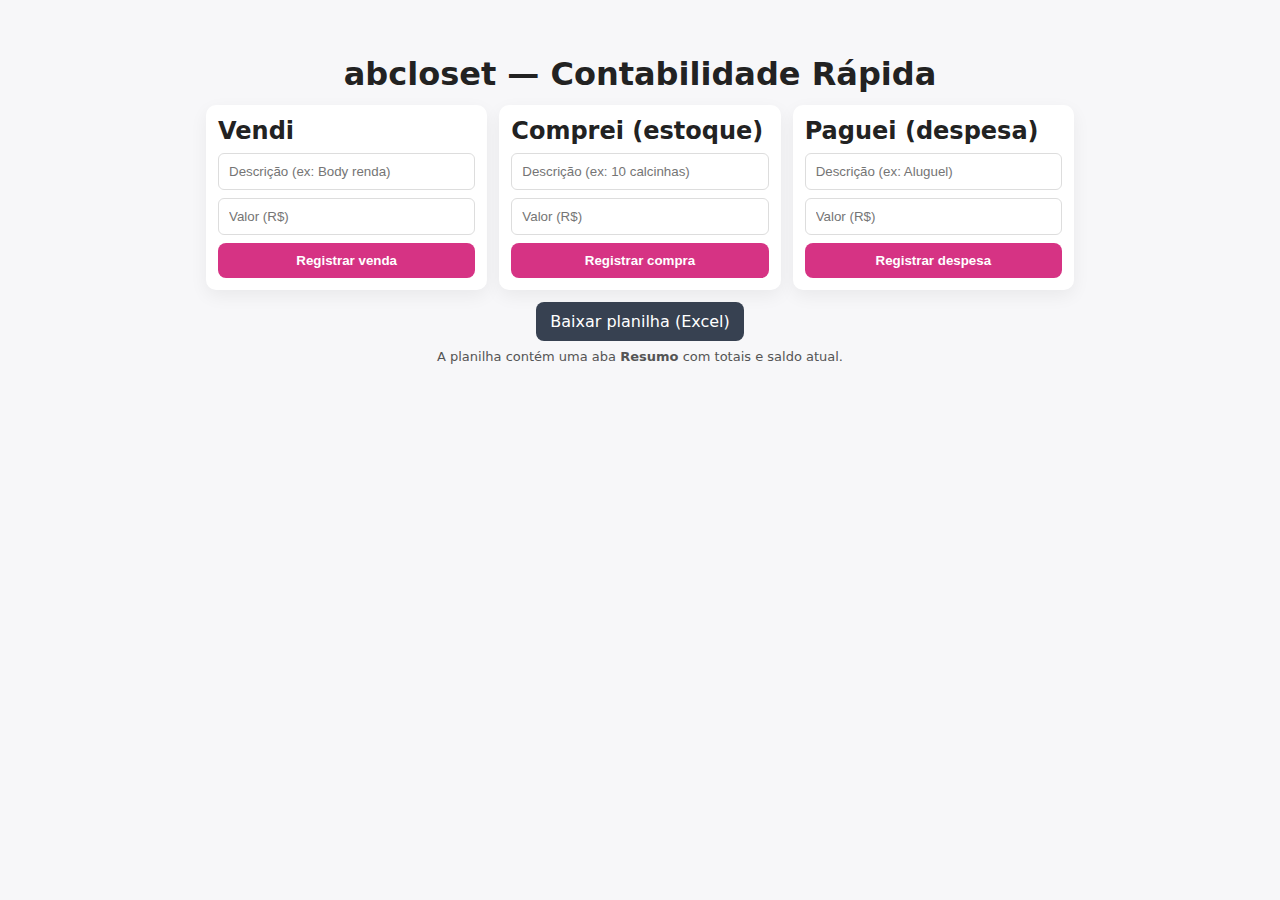
<file: templates/index.html>
<!doctype html>
<html lang="pt-BR">
<head>
<meta charset="utf-8" />
<meta name="viewport" content="width=device-width, initial-scale=1" />
<title>abcloset - Contabilidade</title>
<link rel="stylesheet" href="/static/style.css">
</head>
<body>
<main class="container">
<h1>abcloset — Contabilidade Rápida</h1>


<div class="cards">
<section class="card">
<h2>Vendi</h2>
<input id="vendas_desc" placeholder="Descrição (ex: Body renda)" />
<input id="vendas_val" placeholder="Valor (R$)" inputmode="decimal" />
<button onclick="submit('vendas')">Registrar venda</button>
</section>


<section class="card">
<h2>Comprei (estoque)</h2>
<input id="compras_desc" placeholder="Descrição (ex: 10 calcinhas)" />
<input id="compras_val" placeholder="Valor (R$)" inputmode="decimal" />
<button onclick="submit('compras')">Registrar compra</button>
</section>


<section class="card">
<h2>Paguei (despesa)</h2>
<input id="despesas_desc" placeholder="Descrição (ex: Aluguel)" />
<input id="despesas_val" placeholder="Valor (R$)" inputmode="decimal" />
<button onclick="submit('despesas')">Registrar despesa</button>
</section>
</div>


<div class="actions">
<a class="btn" href="/download">Baixar planilha (Excel)</a>
<p class="note">A planilha contém uma aba <strong>Resumo</strong> com totais e saldo atual.</p>
</div>


<div id="toast" class="toast"></div>
</main>


<script src="/static/script.js"></script>
</body>
</html>
</file>
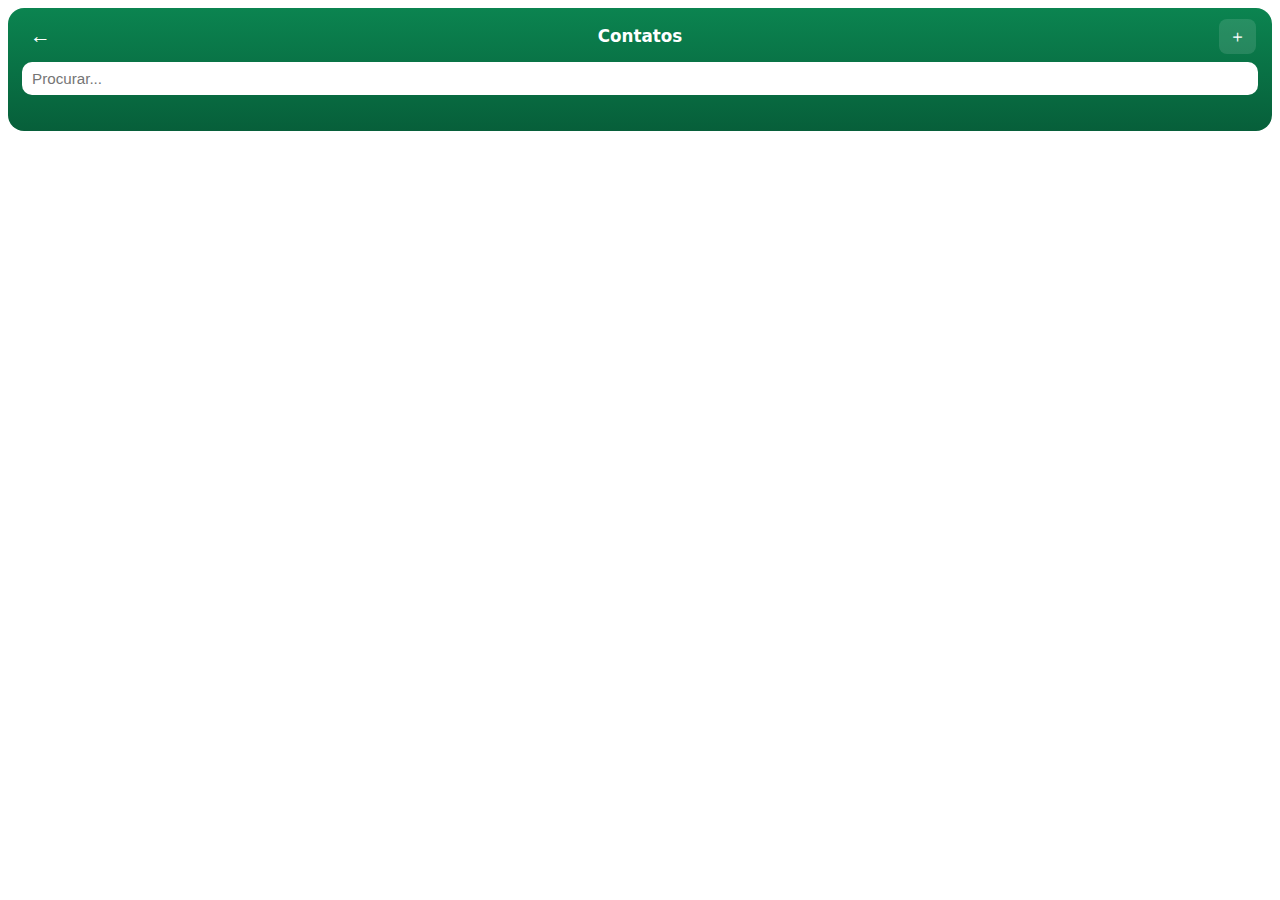
<file: abcloset-contabilidade/contatos2.html>
<!DOCTYPE html>
<html lang="pt-BR">
<head>
  <meta charset="UTF-8">
  <meta name="viewport" content="width=device-width, initial-scale=1.0">
  <title>Contatos - WhatsApp Mockup</title>
</head>
<body>
<style>
  .contacts-app{
    width:100%; height:100%;
    display:flex; flex-direction:column;
    background: linear-gradient(#0b8450, #075f3a);
    color:#fff; padding:10px; box-sizing:border-box;
    border-radius:16px; overflow:hidden;
    font-family: system-ui, -apple-system, "Segoe UI", Roboto, Arial;
  }
  .contacts-header{display:flex;align-items:center;justify-content:center;position:relative;padding:8px 4px;}
  .contacts-header h2{margin:0;font-size:1.05rem;}
  .back-btn{position:absolute;left:6px;background:transparent;border:none;color:white;font-size:1.3rem;cursor:pointer;}
  .add-btn{position:absolute;right:6px;background:rgba(255,255,255,0.12);border:none;color:white;padding:6px 10px;border-radius:8px;cursor:pointer;font-size:1.05rem;}
  .contacts-search{padding:8px 4px;}
  #contacts-search-input{width:100%;padding:8px 10px;border-radius:10px;border:none;outline:none;box-sizing:border-box;font-size:0.95rem;}
  .contacts-list{flex:1;overflow:auto;padding:6px;display:flex;flex-direction:column;gap:8px;margin-top:6px;}
  .contact-item{display:flex;gap:10px;align-items:center;background:rgba(255,255,255,0.06);padding:8px;border-radius:12px;cursor:pointer;transition:transform .12s;}
  .contact-item:hover{transform:translateY(-2px);}
  .contact-thumb{width:56px;height:56px;min-width:56px;border-radius:12px;z-index: 1;overflow:hidden;display:flex;align-items:center;justify-content:center;background:rgba(255,255,255,0.08);color:#fff;font-weight:700;}
  .contact-thumb img{width:100%;height:100%;object-fit:cover;display:block;z-index: 1;}
  .contact-thumb {
    width:56px;
    height:56px;
    min-width:56px;
    border-radius:50%; /* círculo */
    z-index: 1;
    overflow:hidden;
    display:flex;
    align-items:center;
    justify-content:center;
    background:rgba(255,255,255,0.08);
    color:#fff;
    font-weight:700;
    border: 2px solid transparent; /* borda padrão */
    transition: border 0.3s ease;
  }
  
  .contact-thumb.new-status {
    border: 2px solid #25D366; /* verde WhatsApp */
    animation: pulse 1.2s infinite alternate;
  }
  
  @keyframes pulse {
    0% { transform: scale(1); }
    50% { transform: scale(1.08); }
    100% { transform: scale(1); }
  }

  .contact-info{flex:1;display:flex;flex-direction:column;}
  .contact-name{font-size:1rem;font-weight:600;}
  .contact-number{font-size:0.82rem;opacity:0.9;}
  .contact-actions{display:flex;gap:8px;align-items:center;margin-left:8px;}
  .icon-btn{background:transparent;border:none;color:rgba(255,255,255,0.95);cursor:pointer;font-size:1.05rem;padding:6px;border-radius:8px;}
  .icon-btn.danger{color:rgba(255,200,200,0.95);}
  .contacts-modal{position:absolute;inset:0;display:flex;align-items:center;justify-content:center;background:rgba(0,0,0,0.45);z-index: 9999;}
  .contacts-modal.hidden{display:none;}
  .contacts-modal-card{width:86%;max-width:420px;background:white;color:#111;border-radius:12px;padding:14px;box-sizing:border-box;}
  .contacts-modal-card h3{margin-top:0;}
  .contacts-modal-card label{display:block;font-size:0.85rem;margin:8px 0;}
  .contacts-modal-card input{width:100%;padding:8px;border-radius:8px;border:1px solid #ddd;box-sizing:border-box;}
  .modal-actions{display:flex;gap:8px;justify-content:flex-end;margin-top:10px;}
  .btn{padding:8px 10px;border-radius:8px;border:none;cursor:pointer;}
  .btn.primary{background:#0b8450;color:white;}
  .photo-preview{display:flex;justify-content:center;align-items:center;margin:8px auto;width:80px;height:80px;border-radius:50%;background:#f0f0f0;overflow:hidden;font-size:4rem;}
  .emoji-picker{display:flex;flex-wrap:wrap;gap:6px;margin:8px 0;justify-content:center;}
  .emoji-picker span{cursor:pointer;font-size:1.5rem;transition:transform .1s;}
  .emoji-picker span:hover{transform:scale(1.2);}

  .story-item { min-width:100%; transition:transform 0.3s ease; display:flex; justify-content:center; align-items:center; }
  .story-item img, .story-item video { width:100%; height:auto; max-height:600px; border-radius:12px; object-fit:cover; }
  #stories-modal {
    backdrop-filter: blur(6px);
    transition: opacity 0.2s ease;
  }
  #stories-modal.hidden {
    opacity: 0;
    pointer-events: none;
  }
  .story-progress-bar {
    flex:1;
    background: rgba(255,255,255,0.3);
    border-radius:2px;
    overflow:hidden;
  }
  
  .story-progress-fill {
    width:0%;
    height:100%;
    background:#25D366;
    transition: width 0.1s linear;
  }


</style>

<div id="contacts-app" class="contacts-app">
  <div class="contacts-header">
    <button id="contacts-back" class="back-btn">←</button>
    <h2>Contatos</h2>
    <button id="contacts-add" class="add-btn">＋</button>
  </div>
  <!-- Stories Modal -->
  <div id="stories-modal" class="contacts-modal hidden" style="position:fixed;inset:0;background:black;z-index:9999;">
    <div id="stories-container" style="position:relative;width:100%;height:100%;overflow:hidden;display:flex;align-items:center;justify-content:center;">
      <!-- Barra de progresso -->
      <div id="stories-progress"
           style="display:flex;gap:4px;position:absolute;top:16px;left:16px;right:16px;height:4px;z-index:10;"></div>
      
      <!-- Botão de voltar -->
      <button id="stories-back"
              style="position:absolute;top:28px;left:16px;background:none;border:none;color:white;font-size:1.8rem;cursor:pointer;z-index:10;">←</button>
  
      <!-- Área dos stories -->
      <div id="stories-carousel"
           style="width:100%;height:100%;display:flex;align-items:center;justify-content:center;overflow:hidden;"></div>
  
      <!-- Legenda -->
      <div id="stories-caption"
           style="position:absolute;bottom:0;left:0;right:0;padding:12px 16px;background:rgba(0,0,0,0.45);color:white;font-size:1rem;z-index:10;"></div>
    </div>
  </div>

  <div class="contacts-search">
    <input id="contacts-search-input" type="search" placeholder="Procurar..."/>
  </div>

  <div id="contacts-list" class="contacts-list"></div>

  <!-- Modal -->
  <div id="contacts-modal" class="contacts-modal hidden">
    
    <div class="contacts-modal-card">
      <h3 id="modal-title">Adicionar Contato</h3>

      <label>Nome
        <input id="contact-name" type="text" placeholder="Ex: João Silva"/>
      </label>
      <label>Número (ex: 5585995598888)
        <input id="contact-number" type="text" placeholder="Código do país + DDD + número"/>
      </label>

      <div class="photo-preview" id="photo-preview">👤</div>

      <div style="text-align:center;display:flex;justify-content:center;gap:10px;">
        <button id="btn-photo" class="btn">📷 Foto</button>
        <button id="btn-emoji" class="btn">😎 Emoji</button>
        <input type="file" id="photo-input" accept="image/*" capture="user" style="display:none;">
      </div>

      <div id="emoji-picker" class="emoji-picker" style="display:none;">
        <span>😎</span><span>😀</span><span>😁</span><span>❤️</span><span>💩</span><span>😅</span><span>🐱</span><span>🤢</span><span>🤮</span>
        <span>😻</span><span>🧐</span><span>😠</span><span>😡</span><span>🙈
        <span>🙉</span><span>🙊</span><span>🧒</span><span>👦</span><span>👧</span><span>🧑</span><span>👱</span><span>👨</span><span>🧔</span>
        </span><span>👨‍🦰</span><span>👨‍🦱</span><span>👨‍🦳</span><span>👨‍🦲</span>
        <span>👩</span><span>👩‍🦰</span><span>👩‍🦱</span><span>👩‍🦳</span><span>👧</span><span>🧓</span><span>👴</span><span>👵</span><span>⚽</span>
      </div>
    
      <div class="modal-actions">
        <button id="modal-save" class="btn primary">Salvar</button>
        <button id="modal-cancel" class="btn">Cancelar</button>
      </div>
    </div>
  </div>
  

</div>


<!-- ... código HTML e CSS permanece igual até <script> ... -->

<script>
(function(){
    const STORAGE_KEY = 'contactsApp.v2';
    const listEl = document.getElementById('contacts-list');
    const modal = document.getElementById('contacts-modal');
    const inputName = document.getElementById('contact-name');
    const inputNumber = document.getElementById('contact-number');
    const saveBtn = document.getElementById('modal-save');
    const cancelBtn = document.getElementById('modal-cancel');
    const addBtn = document.getElementById('contacts-add');
    const backBtn = document.getElementById('contacts-back');
    const searchInput = document.getElementById('contacts-search-input');
    const btnPhoto = document.getElementById('btn-photo');
    const btnEmoji = document.getElementById('btn-emoji');
    const photoInput = document.getElementById('photo-input');
    const preview = document.getElementById('photo-preview');
    const emojiPicker = document.getElementById('emoji-picker');
    // --- Stories ---
    const storiesModal = document.getElementById('stories-modal');
    const storiesCarousel = document.getElementById('stories-carousel');
    const storiesCaption = document.getElementById('stories-caption');
    const storiesClose = document.getElementById('stories-close');
    const storiesPrev = document.getElementById('stories-prev');
    const storiesNext = document.getElementById('stories-next');
    const storiesProgress = document.getElementById('stories-progress');
    const storiesBack = document.getElementById('stories-back');
  
    let contacts = [];
    let editingId = null;
    let currentPhoto = '';
    let storyTimer = null;
    let paused = false;
    let elapsed = 0;
    let duration = 0;
    let currentStories = [];
    let currentStoryIndex = 0;
    let currentVideo = null;
    const STORY_DURATION = 5000; // 5s para imagens
  
   
    const defaultContacts = [];
  
    function genId(){return 'c_'+Math.random().toString(36).slice(2,9);}
    function load(){contacts = JSON.parse(localStorage.getItem(STORAGE_KEY)||'null')||defaultContacts;}
    function save(){localStorage.setItem(STORAGE_KEY,JSON.stringify(contacts));}
    function normalizeNumber(raw){return String(raw||'').replace(/\D/g,'');}
  
    async function loadNetworking(){
      try {
        const res = await fetch('./networking/contatos.json', {cache:'no-store'});
        if(!res.ok) throw new Error('Arquivo não encontrado');
        const networkContacts = await res.json();
        let added = 0;
        networkContacts.forEach(nc=>{
          const exists = contacts.some(c=>c.system = true, normalizeNumber(c.number)===normalizeNumber(nc.number));
          if(!exists){
            contacts.push({
              id: genId(),
              name: nc.name || '(sem nome)',
              number: normalizeNumber(nc.number || ''),
              photo: nc.photo || './user.png',
              fav: false,
              status: nc.status || [] // ✅ adiciona stories
              //data.forEach(c => c.system = true); // 👈 adiciona flag "system"
            });
            added++;
          }
        });
        if(added>0){ save(); renderList(searchInput.value.trim()); }
        console.log(`🌐 Networking atualizado (${added} novos contatos).`);
      } catch(err){ console.log('⚠️ Nenhum networking carregado:', err.message); }
    }
  
    function renderContact(c){
      const el = document.createElement('div');
      el.className = 'contact-item';
      el.dataset.id = c.id;
  
      const thumb = document.createElement('div');
      thumb.className = 'contact-thumb';
      // marca como status novo se houver stories
      if(c.status && c.status.length > 0 && !c.statusViewed) {
        thumb.classList.add('new-status');
      }
  
      if (/[\u{1F600}-\u{1F64F}\u{1F300}-\u{1FAFF}]/u.test(c.photo)) {
        thumb.textContent = c.photo;
        thumb.style.fontSize = '1.8rem';
      } else {
        const img = document.createElement('img');
        img.src = c.photo || './user.png';
        img.onerror = () => { img.src = './user.png'; };
        thumb.appendChild(img);
      }
  
      const info = document.createElement('div'); info.className = 'contact-info';
      const nm = document.createElement('div'); nm.className = 'contact-name'; nm.textContent = c.name || '(sem nome)';
      const no = document.createElement('div'); no.className = 'contact-number'; no.textContent = c.number;
      info.appendChild(nm); info.appendChild(no);
  
      const actions = document.createElement('div'); actions.className = 'contact-actions';
      const favBtn = document.createElement('button'); favBtn.className='icon-btn'; favBtn.title='Favoritar';
      favBtn.innerHTML = c.fav ? '⭐' : '☆';
      favBtn.addEventListener('click', ev=>{ ev.stopPropagation(); toggleFav(c.id); });
  
      const editBtn = document.createElement('button'); editBtn.className='icon-btn'; editBtn.title='Editar';
      editBtn.innerHTML = '✎';
      editBtn.addEventListener('click', ev=>{ ev.stopPropagation(); openEdit(c.id); });
  
      const delBtn = document.createElement('button'); delBtn.className='icon-btn danger'; delBtn.title='Excluir';
      delBtn.innerHTML = '🗑';
      delBtn.addEventListener('click', ev=>{ ev.stopPropagation(); removeContact(c.id); });
  
      actions.appendChild(favBtn); actions.appendChild(editBtn); actions.appendChild(delBtn);
  
      el.appendChild(thumb);
      el.appendChild(info);
      el.appendChild(actions);
  
      el.addEventListener('click', ()=>{
        const num = normalizeNumber(c.number);
        if(!num) return alert('Número inválido');
        window.open(`https://wa.me/${num}`, '_blank');
      });
  
      // abrir stories
      thumb.addEventListener('click', ev=>{
        ev.stopPropagation();
        openStories(c);
      });
  
      listEl.appendChild(el);
    }
  
    
  
   
    function openStories(contact){
      if(!contact.status || contact.status.length===0) return;
      contact.statusViewed = true;
      save();
      localStorage.setItem('contactsApp.v2', JSON.stringify(contacts));
      renderList(document.getElementById('contacts-search-input').value.trim());
      currentStories = contact.status;
      currentStoryIndex = 0;
      renderCurrentStory();
      storiesModal.classList.remove('hidden');
    }
     function renderStoryProgress(){
      storiesProgress.innerHTML = '';
      currentStories.forEach((_, idx) => {
        const bar = document.createElement('div');
        bar.className = 'story-progress-bar';
        bar.style.flex = '1';
        bar.style.background = 'rgba(255,255,255,0.3)';
        bar.style.borderRadius = '2px';
        const fill = document.createElement('div');
        fill.className = 'story-progress-fill';
        fill.style.height = '100%';
        fill.style.width = idx < currentStoryIndex ? '100%' : '0%';
        fill.style.background = '#25D366';
        bar.appendChild(fill);
        storiesProgress.appendChild(bar);
      });
    }
  
    function startStoryTimer(){
      clearInterval(storyTimer);
      const current = currentStories[currentStoryIndex];
      duration = (current.tipo === 'video') ? 60000 : STORY_DURATION;
      elapsed = 0;
      const fill = document.querySelectorAll('.story-progress-fill')[currentStoryIndex];
  
      storyTimer = setInterval(()=>{
        if(!paused){
          elapsed += 50;
          fill.style.width = Math.min((elapsed/duration)*100,100)+'%';
          if(elapsed >= duration){
            clearInterval(storyTimer);
            if(currentStoryIndex < currentStories.length-1){
              currentStoryIndex++;
              renderCurrentStory();
            } else closeStories();
          }
        }
      },50);
    }
  
    function renderCurrentStory(){
      storiesCarousel.innerHTML = '';
      currentVideo = null;
      const s = currentStories[currentStoryIndex];
      const content = document.createElement(s.tipo==='video'?'video':'img');
      content.src = s.src;
      content.style.width = '100%';
      content.style.height = '100%';
      content.style.objectFit = 'cover';
      if(s.tipo==='video'){
        content.autoplay = true;
        content.controls = false;
        content.muted = false;
        currentVideo = content;
      }
      storiesCarousel.appendChild(content);
      storiesCaption.textContent = s.legenda || '';
      renderStoryProgress();
      startStoryTimer();
    }
  
    function closeStories(){
      clearInterval(storyTimer);
      storiesModal.classList.add('hidden');
    }
  
    // 🔹 Controles por toque
    let touchStartX = 0;
    let holdTimeout = null;
    let holding = false;
  
    storiesModal.addEventListener('touchstart', e => {
      touchStartX = e.touches[0].clientX;
      // se o usuário segurar mais de 300ms, pausamos o story
      holdTimeout = setTimeout(()=>{
        holding = true;
        paused = true;
        if(currentVideo) currentVideo.pause();
      }, 300);
    });
  
    storiesModal.addEventListener('touchend', e => {
      clearTimeout(holdTimeout);
      const endX = e.changedTouches[0].clientX;
      const diff = endX - touchStartX;
  
      // se estava segurando, apenas retoma
      if(holding){
        holding = false;
        paused = false;
        if(currentVideo) currentVideo.play();
        return;
      }
  
      if(Math.abs(diff) < 40){
        // toque simples: lado direito avança / esquerdo volta
        const rect = storiesModal.getBoundingClientRect();
        const mid = rect.width / 2;
        if(endX > mid){
          if(currentStoryIndex < currentStories.length-1){ 
            currentStoryIndex++; 
            renderCurrentStory(); 
          } else closeStories();
        } else {
          if(currentStoryIndex > 0){
            currentStoryIndex--; 
            renderCurrentStory();
          }
        }
      } else if(diff > 60){
        // deslize direita → esquerda (voltar story)
        if(currentStoryIndex > 0){ currentStoryIndex--; renderCurrentStory(); }
      } else if(diff < -60){
        // deslize esquerda → direita (avançar story)
        if(currentStoryIndex < currentStories.length-1){ currentStoryIndex++; renderCurrentStory(); }
        else closeStories();
      }
    });
  
    storiesBack.onclick = closeStories;
    window.openStories = openStories;
  
  
    //storiesClose.onclick = ()=> storiesModal.classList.add('hidden');
    //storiesPrev.onclick = ()=>{ if(currentStoryIndex>0){ currentStoryIndex--; renderCurrentStory(); } };
    //storiesNext.onclick = ()=>{ if(currentStoryIndex<currentStories.length-1){ currentStoryIndex++; renderCurrentStory(); } };
    
  
     // --- Lista de contatos ---
    function renderList(f=''){
      listEl.innerHTML='';
      contacts
        .filter(c=>(c.name+c.number).toLowerCase().includes(f.toLowerCase()))
        .forEach(renderContact);
    }
  
    // --- Modal adicionar / editar ---
    function openAdd() {
      editingId = null;
      inputName.value = '';
      inputNumber.value = '';
      currentPhoto = './user.png';
      preview.innerHTML = `<img src="./user.png" style="width:100%;height:100%;object-fit:cover;border-radius:50%;">`;
      emojiPicker.style.display = 'none';
      modal.classList.remove('hidden');
    }
  
    function openEdit(id) {
      const c = contacts.find(x => x.id === id);
      if (contact.system) {
        alert("🚫 Contatos fixos não podem ser editados.");
        return;
      }
      if(!c) return;
      editingId = id;
      inputName.value = c.name || '';
      inputNumber.value = c.number || '';
      currentPhoto = c.photo || './user.png';
      if (/[\u{1F600}-\u{1F64F}\u{1F300}-\u{1FAFF}]/u.test(currentPhoto)) {
        preview.textContent = currentPhoto; preview.style.background='#fff';
      } else {
        preview.innerHTML = `<img src="${currentPhoto}" style="width:100%;height:100%;object-fit:cover;border-radius:50%;">`;
      }
      emojiPicker.style.display='none';
      modal.classList.remove('hidden');
    }
  
    function toggleFav(id){ const c=contacts.find(x=>x.id===id); if(!c)return; c.fav=!c.fav; save(); renderList(searchInput.value.trim()); }
    function removeContact(id){ 
      if (contact.system) {
        alert("🚫 Este contato é fixo e não pode ser apagado.");
        return;
      }
      else(!confirm('Deseja realmente excluir este contato?')) return; 
        contacts=contacts.filter(x=>x.id!==id); 
        save(); 
        renderList(searchInput.value.trim()); 
    }
    function saveFromModal(){ 
      const name=inputName.value.trim();
      const number=normalizeNumber(inputNumber.value.trim());
      if(!number) return alert('Número inválido');
      const photo=currentPhoto||'./user.png';
      if(editingId){ const c=contacts.find(x=>x.id===editingId); if(c){c.name=name;c.number=number;c.photo=photo;} }
      else contacts.unshift({id:genId(),name,number,photo,fav:false});
      save(); renderList(searchInput.value.trim()); closeModal();
    }
    function closeModal(){ modal.classList.add('hidden'); emojiPicker.style.display='none'; }
  
    function handleFile(ev){
      const file=ev.target.files[0];
      if(!file) return;
      const reader=new FileReader();
      reader.onload=()=>{ currentPhoto=reader.result; preview.innerHTML=`<img src="${reader.result}" style="width:100%;height:100%;object-fit:cover;border-radius:50%;">`; };
      reader.readAsDataURL(file);
    }
  
    btnPhoto.onclick=()=>photoInput.click();
    photoInput.onchange=handleFile;
    btnEmoji.onclick=()=>emojiPicker.style.display=emojiPicker.style.display==='none'?'flex':'none';
    emojiPicker.querySelectorAll('span').forEach(sp=>{
      sp.addEventListener('click',()=>{
        currentPhoto=sp.textContent;
        preview.textContent=currentPhoto;
        preview.style.background='#fff';
        emojiPicker.style.display='none';
      });
    });
  
    addBtn.onclick=openAdd;
    cancelBtn.onclick=closeModal;
    saveBtn.onclick=saveFromModal;
    searchInput.oninput=()=>renderList(searchInput.value);
    backBtn.onclick=()=>document.getElementById('contacts-app').style.display='none';
  
    // --- Inicialização ---
    load();
    renderList();
    loadNetworking();
})();
</script>



</body>
</html>
</file>
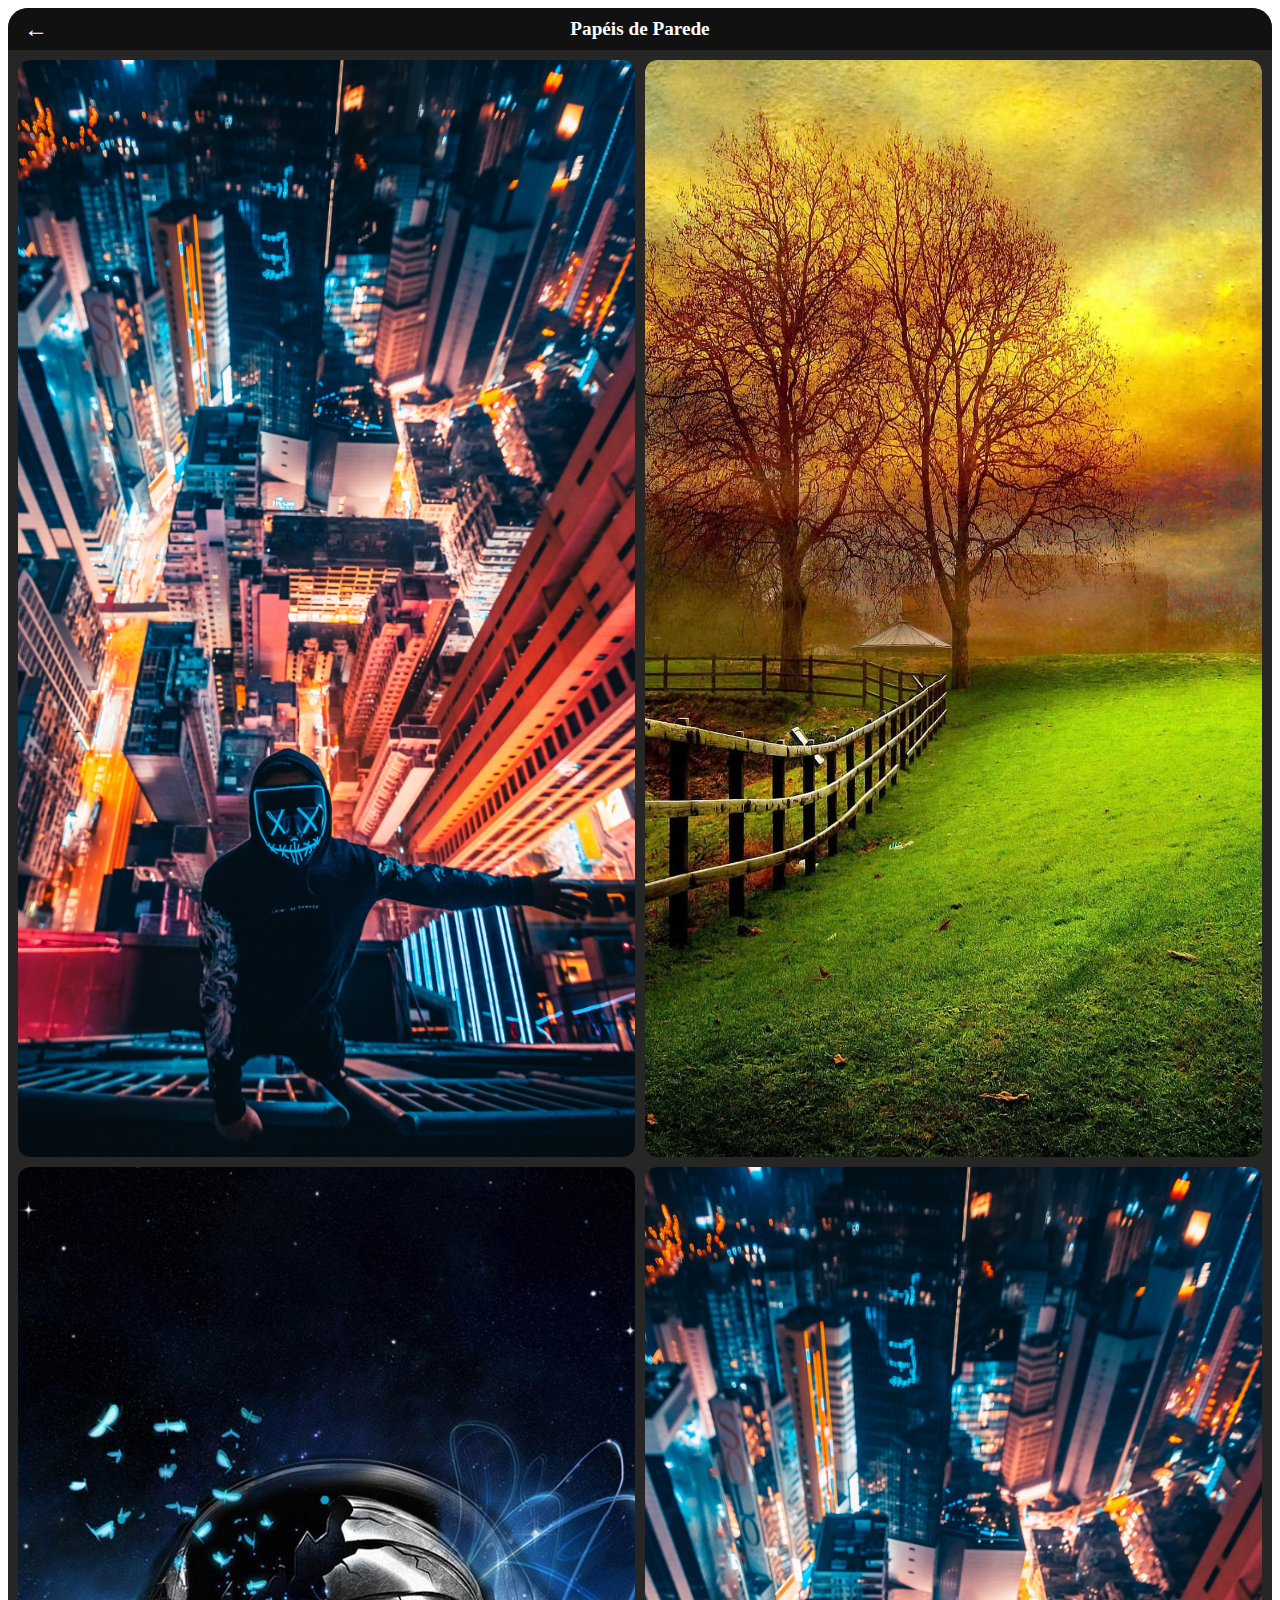
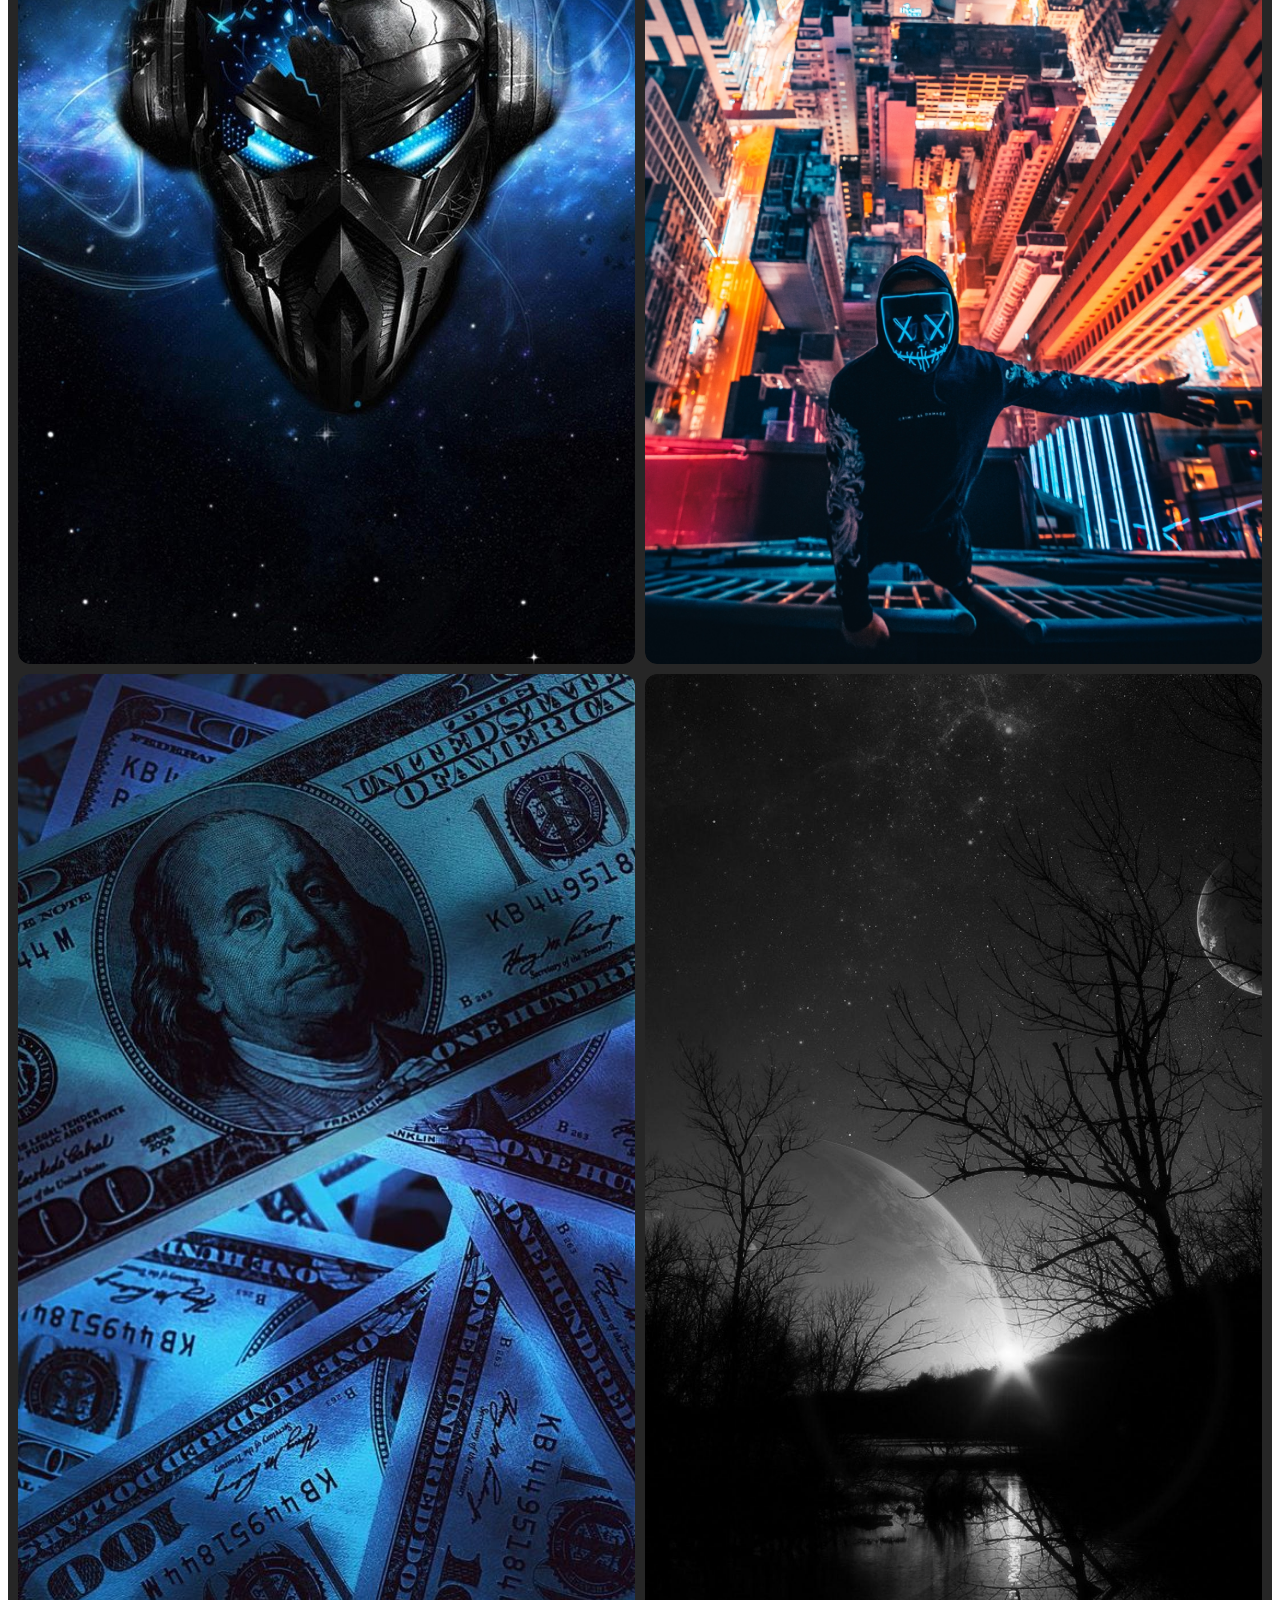
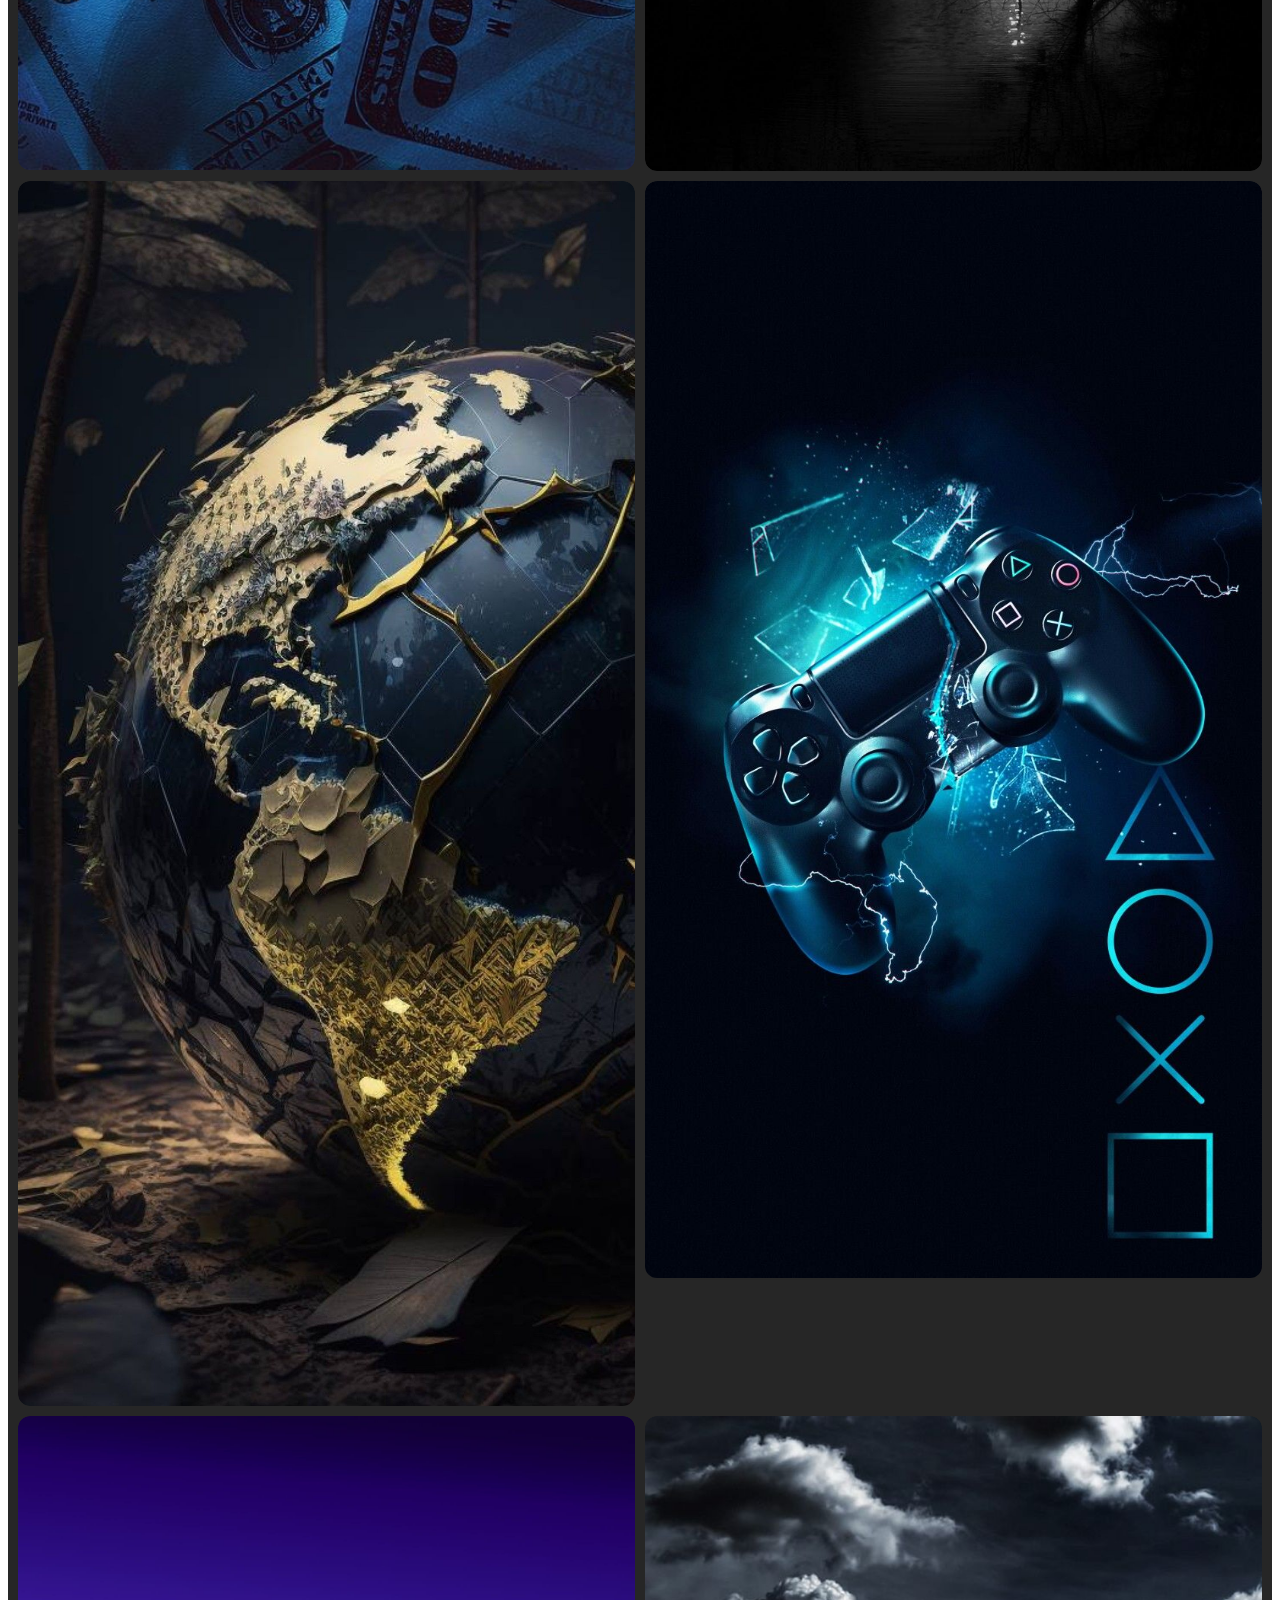
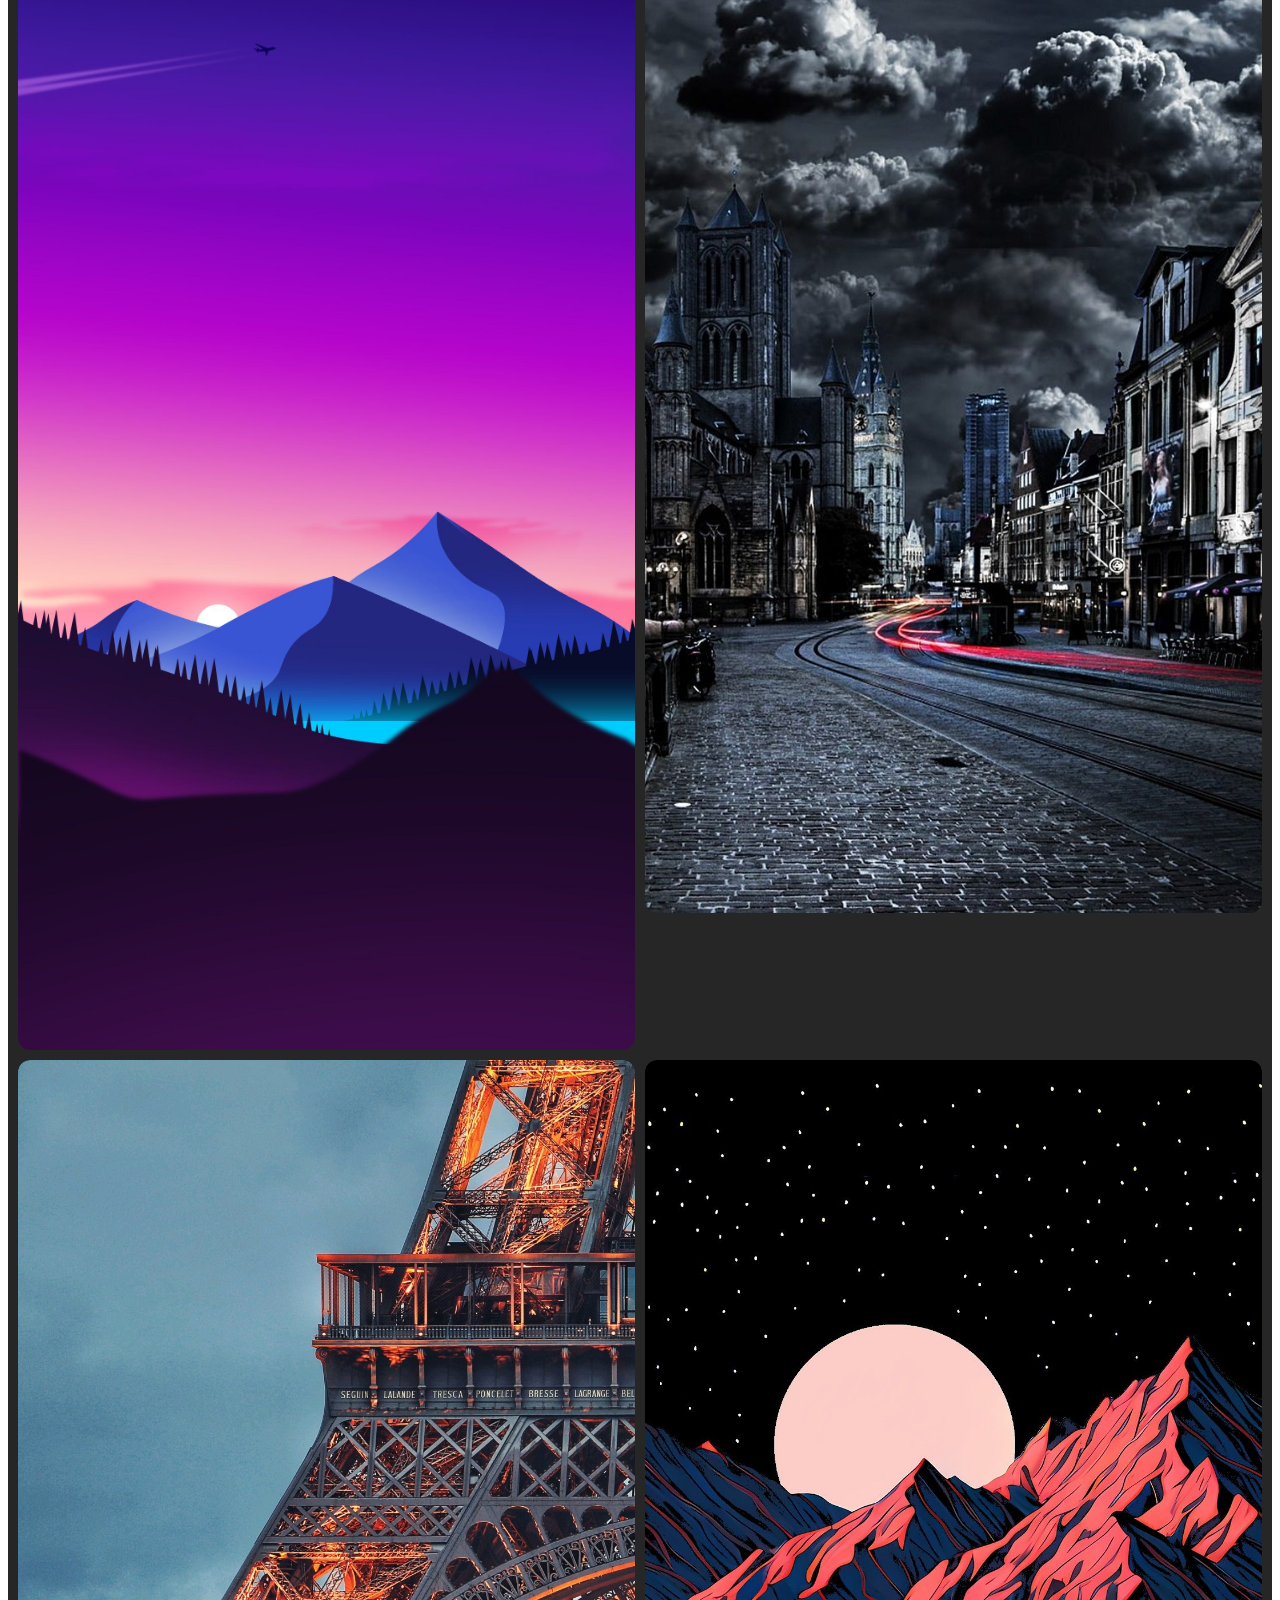
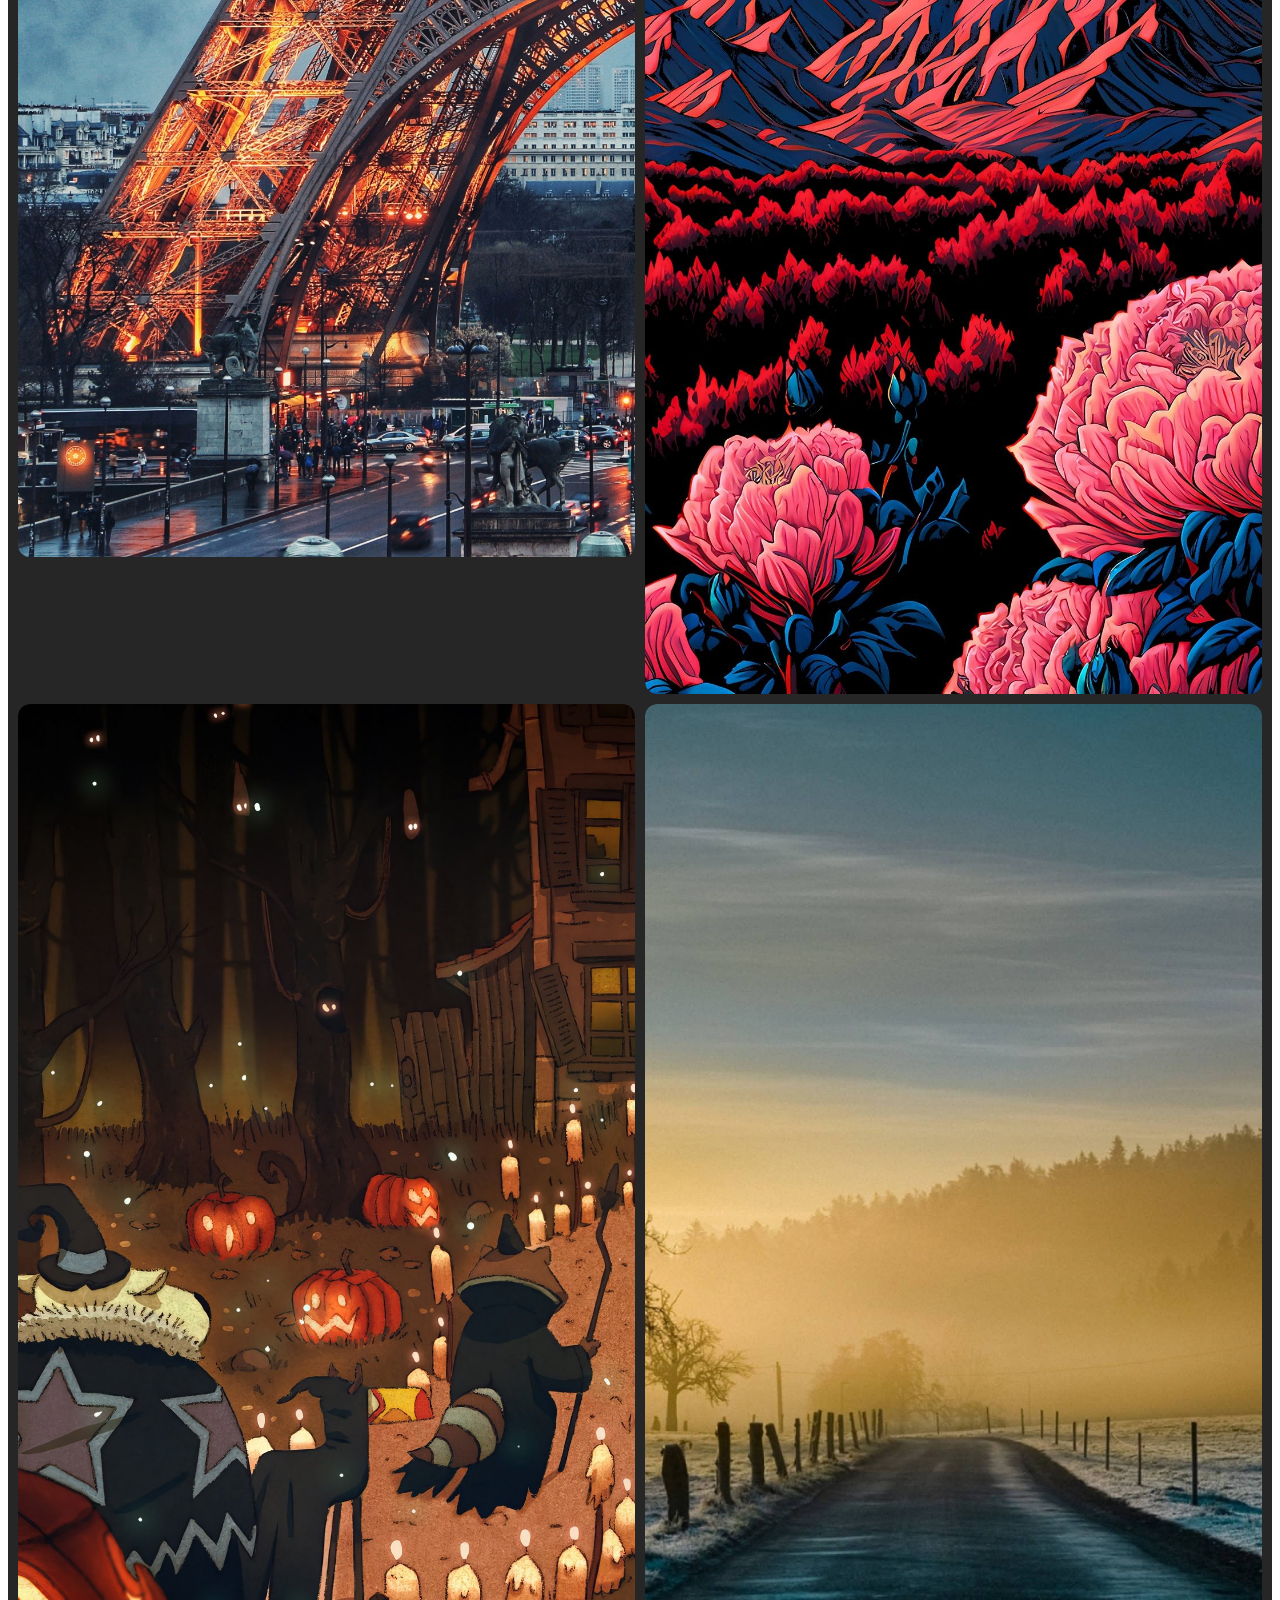
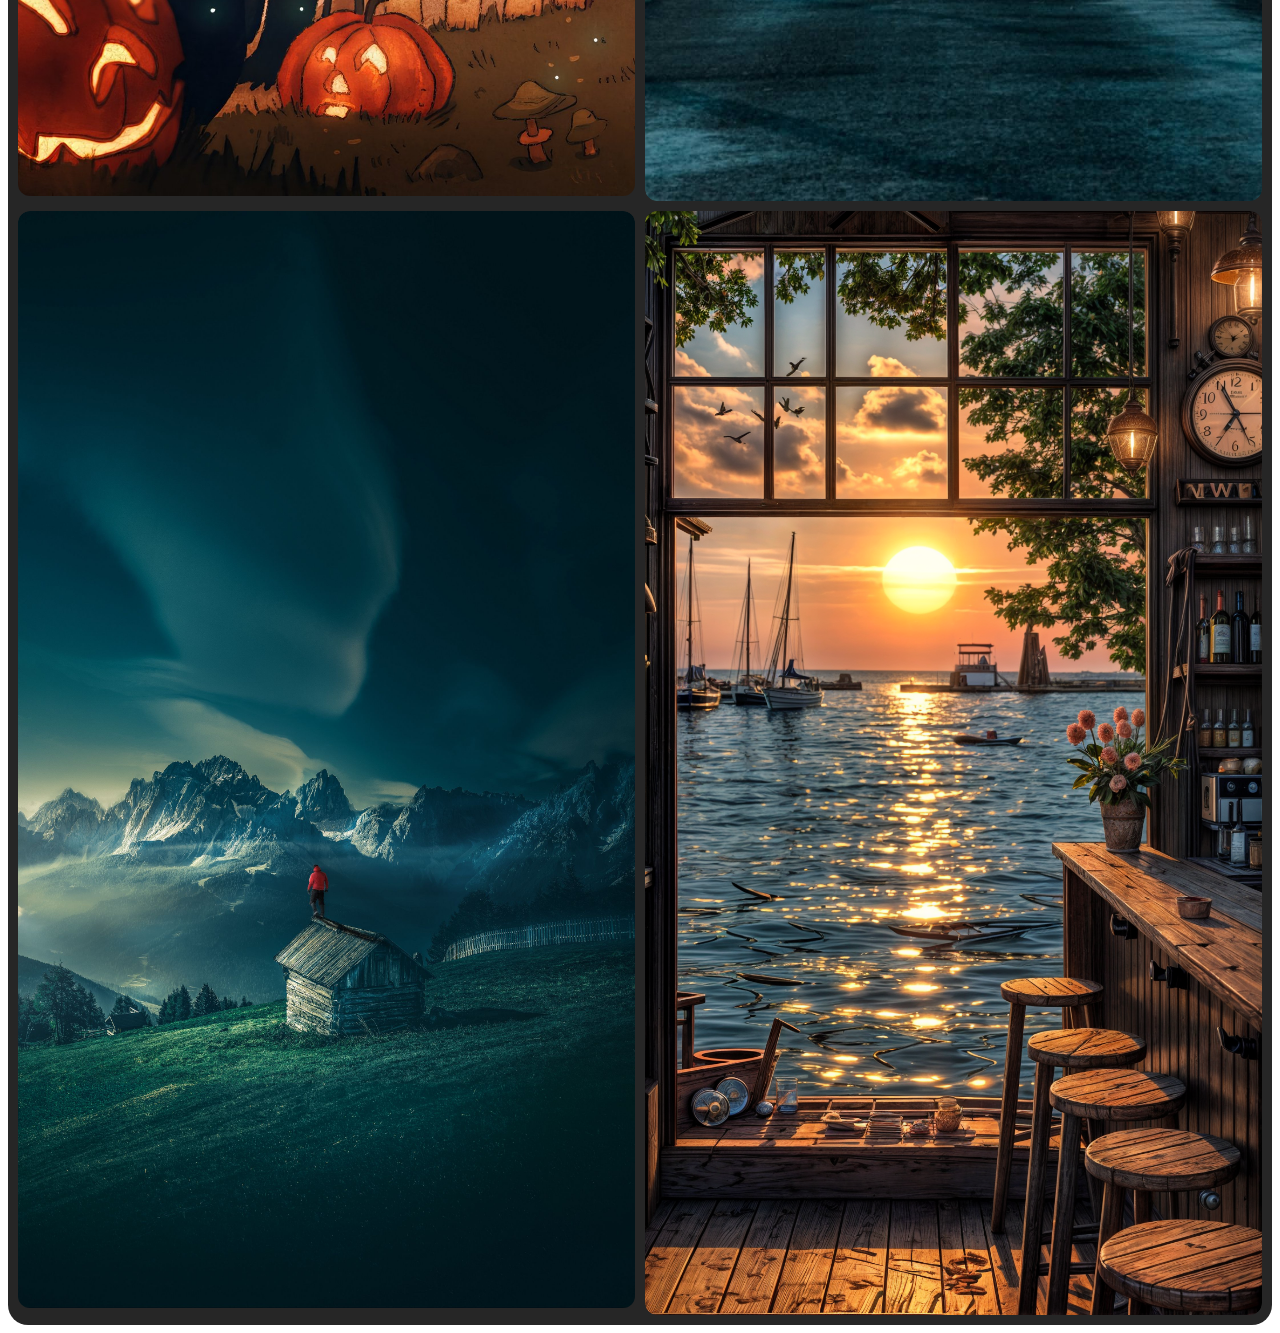
<file: abcloset-contabilidade/wallpapers2.html>
<!DOCTYPE html>
<html lang="pt-BR">
<head>
<meta charset="UTF-8">
<meta name="viewport" content="width=device-width, initial-scale=1.0">
<title>Modal Mockup Celular - Wallpapers</title>
<style>
  /* --- App container --- */
  .wallpaper-app {
    width: 100%;
    height: 100%;
    background: rgba(0,0,0,0.85);
    color: white;
    display: flex;
    flex-direction: column;
    border-radius: 20px;
    overflow: hidden;
  }

  /* --- Header --- */
  .wallpaper-header {
    display: flex;
    align-items: center;
    justify-content: center;
    padding: 10px;
    background: #111;
    position: relative;
  }

  .wallpaper-header h2 {
    font-size: 1.2em;
    margin: 0;
  }

  .back-btn {
    position: absolute;
    left: 10px;
    background: transparent;
    border: none;
    color: white;
    font-size: 1.5em;
    cursor: pointer;
  }

  /* --- Gallery grid --- */
  .wallpaper-gallery {
    display: grid;
    grid-template-columns: repeat(2, 1fr);
    gap: 10px;
    padding: 10px;
    overflow-y: auto;
    flex-grow: 1;
  }

  /* --- Container de cada wallpaper --- */
  .wallpaper-option {
    position: relative;
    cursor: pointer;
    border-radius: 12px;
    overflow: hidden;
    transition: transform 0.25s ease, box-shadow 0.25s ease;
  }

  .wallpaper-option img {
    width: 100%;
    display: block;
    border-radius: 12px;
  }

  .wallpaper-option:hover {
    transform: scale(1.05);
    box-shadow: 0 0 10px rgba(255,255,255,0.3);
  }

  /* --- Seleção --- */
  .wallpaper-option.selected {
    border: 3px solid #0078ff;
    transform: scale(1.05);
  }

  /* --- Alfinete 📌 animado --- */
  .wallpaper-option::before {
    content: "📌";
    position: absolute;
    top: -3px;
    left: 57%;
    transform: translateX(-50%) translateY(0) scale(0);
    font-size: 28px;
    filter: drop-shadow(0 0 3px black);
    z-index: 100;
    opacity: 0;
    transition: all 0.3s ease;
  }

  .wallpaper-option.selected::before {
    transform: translateX(-50%) translateY(-5px) scale(1);
    opacity: 1;
    animation: pinPop 0.3s ease forwards;
  }

  @keyframes pinPop {
    0% { transform: translateX(-50%) translateY(-10px) scale(0); opacity:0; }
    60% { transform: translateX(-50%) translateY(-15px) scale(1.2); opacity:1; }
    100% { transform: translateX(-50%) translateY(-5px) scale(1); opacity:1; }
  }
</style>
</head>
<body>

<div id="wallpaper-app" class="wallpaper-app">
  <div class="wallpaper-header">
    <button id="backBtn" class="back-btn">←</button>
    <h2>Papéis de Parede</h2>
  </div>

  <div class="wallpaper-gallery" id="wallpaper-gallery">
    <!-- Wallpapers serão inseridos dinamicamente -->
  </div>
</div>

<script>
  const gallery = document.getElementById('wallpaper-gallery');
  const phoneScreen = document.querySelector('.phone-screen'); // ajuste se seu mockup tiver outro nome
  const backBtn = document.getElementById('backBtn');

  // Função para aplicar wallpaper
  function applyWallpaper(url, container) {
    if (phoneScreen) {
      phoneScreen.style.backgroundImage = `url('${url}')`;
      phoneScreen.style.backgroundSize = 'cover';
      phoneScreen.style.backgroundPosition = 'center';
      localStorage.setItem('selectedWallpaper', url);
    }

    // Remove seleção anterior
    document.querySelectorAll('.wallpaper-option').forEach(opt => {
      opt.classList.remove('selected');
    });

    // Marca o container atual como selecionado
    container.classList.add('selected');
  }

  // Carregar wallpaper salvo
  const saved = localStorage.getItem('selectedWallpaper');

  // Carregar wallpapers do JSON
  fetch('wallpapers/index.json')
    .then(res => res.json())
    .then(images => {
      images.forEach(img => {
        const container = document.createElement('div');
        container.className = 'wallpaper-option';

        const thumb = document.createElement('img');
        thumb.src = `wallpapers/${img}`;
        thumb.dataset.wall = `wallpapers/${img}`;
        thumb.alt = img;

        container.appendChild(thumb);
        gallery.appendChild(container);

        // Aplica seleção se for o salvo
        if (saved && saved === thumb.dataset.wall) {
          container.classList.add('selected');
          if (phoneScreen) {
            phoneScreen.style.backgroundImage = `url('${thumb.dataset.wall}')`;
            phoneScreen.style.backgroundSize = 'cover';
            phoneScreen.style.backgroundPosition = 'center';
          }
        }

        // Clique no container
        container.addEventListener('click', () => {
          applyWallpaper(thumb.dataset.wall, container);
        });
      });
    })
    .catch(err => console.error('Erro ao carregar wallpapers:', err));

  // Botão de voltar
  backBtn.addEventListener('click', () => {
    document.getElementById('wallpaper-app').style.display = 'none';
    const mainMenu = document.getElementById('main-menu');
    if (mainMenu) mainMenu.style.display = 'flex';
  });
</script>

</body>
</html>
</file>
<file: static/style.css>
:root{ --bg:#f7f7f9; --card:#ffffff; --accent:#d63384; --text:#222 }
*{box-sizing:border-box}
body{font-family:system-ui,-apple-system,Segoe UI,Roboto,Arial; background:var(--bg); color:var(--text); margin:0}
.container{max-width:900px;margin:18px auto;padding:16px}
h1{text-align:center;margin-bottom:12px}
.cards{display:grid;grid-template-columns:1fr;gap:12px}
.card{background:var(--card);padding:12px;border-radius:10px;box-shadow:0 6px 18px rgba(0,0,0,0.06)}
.card h2{margin:0 0 8px 0}
.card input{width:100%;padding:10px;margin-bottom:8px;border-radius:6px;border:1px solid #ddd}
.card button{width:100%;padding:10px;border-radius:8px;border:0;background:var(--accent);color:white;font-weight:600}
.actions{margin-top:12px;text-align:center}
.actions .btn{display:inline-block;padding:10px 14px;background:#374151;color:white;border-radius:8px;text-decoration:none}
.note{font-size:13px;color:#555;margin-top:8px}
.toast{position:fixed;left:50%;transform:translateX(-50%);bottom:24px;padding:10px 14px;border-radius:8px;background:#111;color:#fff;opacity:0;pointer-events:none}
.toast.show{opacity:0.95;pointer-events:auto}


@media(min-width:700px){
.cards{grid-template-columns:repeat(3,1fr)}
}
</file>
